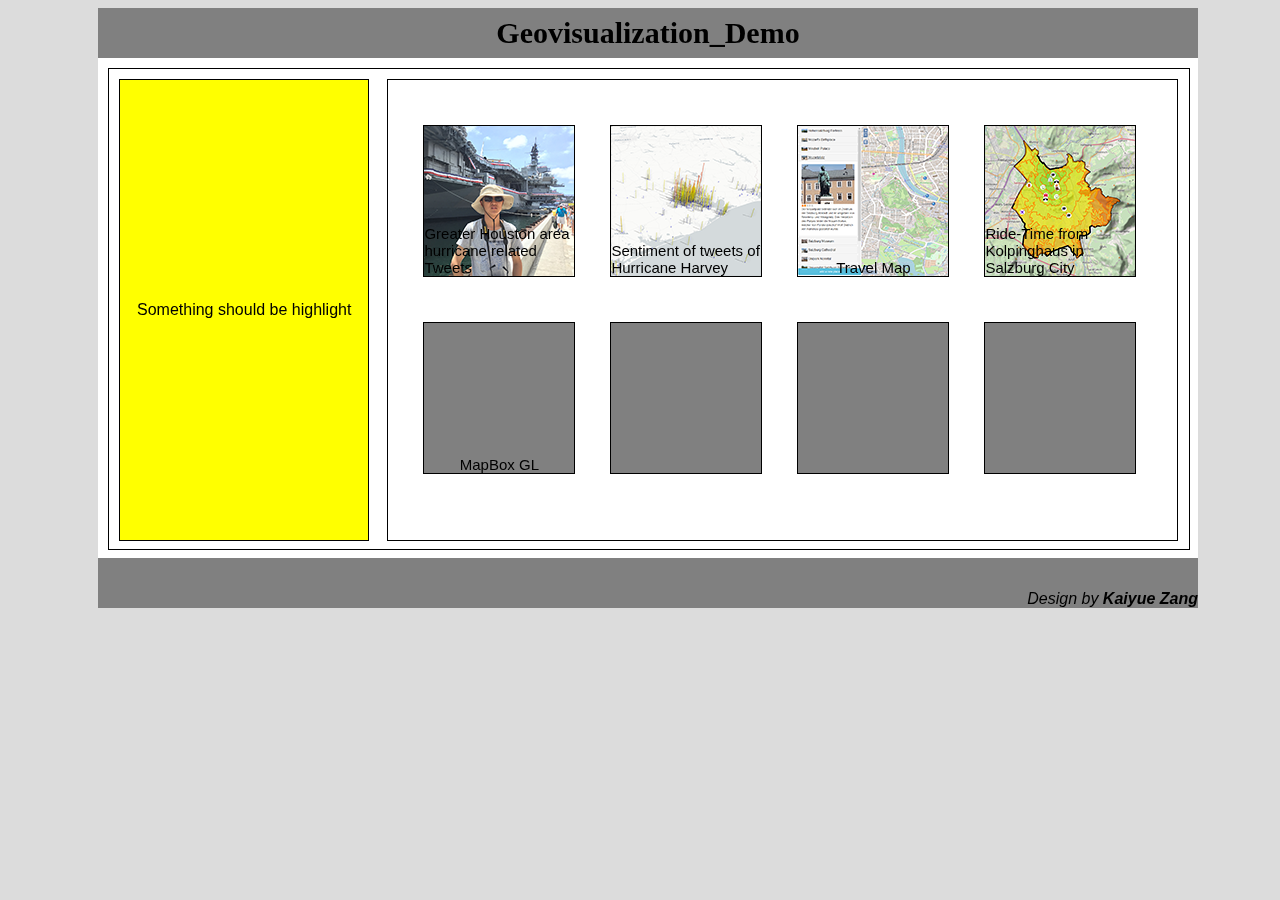
<file: Homepage/index.html>
<!DOCTYPE html>
<html>

<head>
    <meta charset="utf-8">
    <title>Geovisualization_Demo</title>
    <link rel="stylesheet" href="css/style.css">
</head>

<body>
    <div id="base">
        <div class="label top">Geovisualization_Demo</div>
        <div id="mainBody">
            <div class="mar">
                <div id="left">
                    <div class="mar">
                        <div id="leftBody">
                            Something should be highlight
                        </div>
                    </div>
                </div>
                <div id="right">
                    <div class="mar">
                        <div id="rightBody">
                            <a class="mapName" href="../map1/map1.html"><div class="box" id="box1">Greater Houston area hurricane related Tweets</div></a>
                            <a class="mapName" href="../map2/map2.html"><div class="box" id="box2">Sentiment of tweets of Hurricane Harvey</div></a>
                            <a class="mapName" href="../map3/map3.html"><div class="box" id="box3">Travel Map</div></a>
                            <a class="mapName" href="../map4/map4.html"><div class="box" id="box4">Ride-Time from Kolpinghaus in Salzburg City</div></a>
                            <a class="mapName" href="../map5/map5.html"><div class="box" id="box5">MapBox GL</div></a>
                            <div class="box" id="box6"></div>
                            <div class="box" id="box7"></div>
                            <div class="box" id="box8"></div>
                        </div>
                    </div>
                </div>
            </div>
        </div>
        <div class="label bottom"><i>Design by <b>Kaiyue Zang</b></i></div>
    </div>
</body>

</html>
</file>
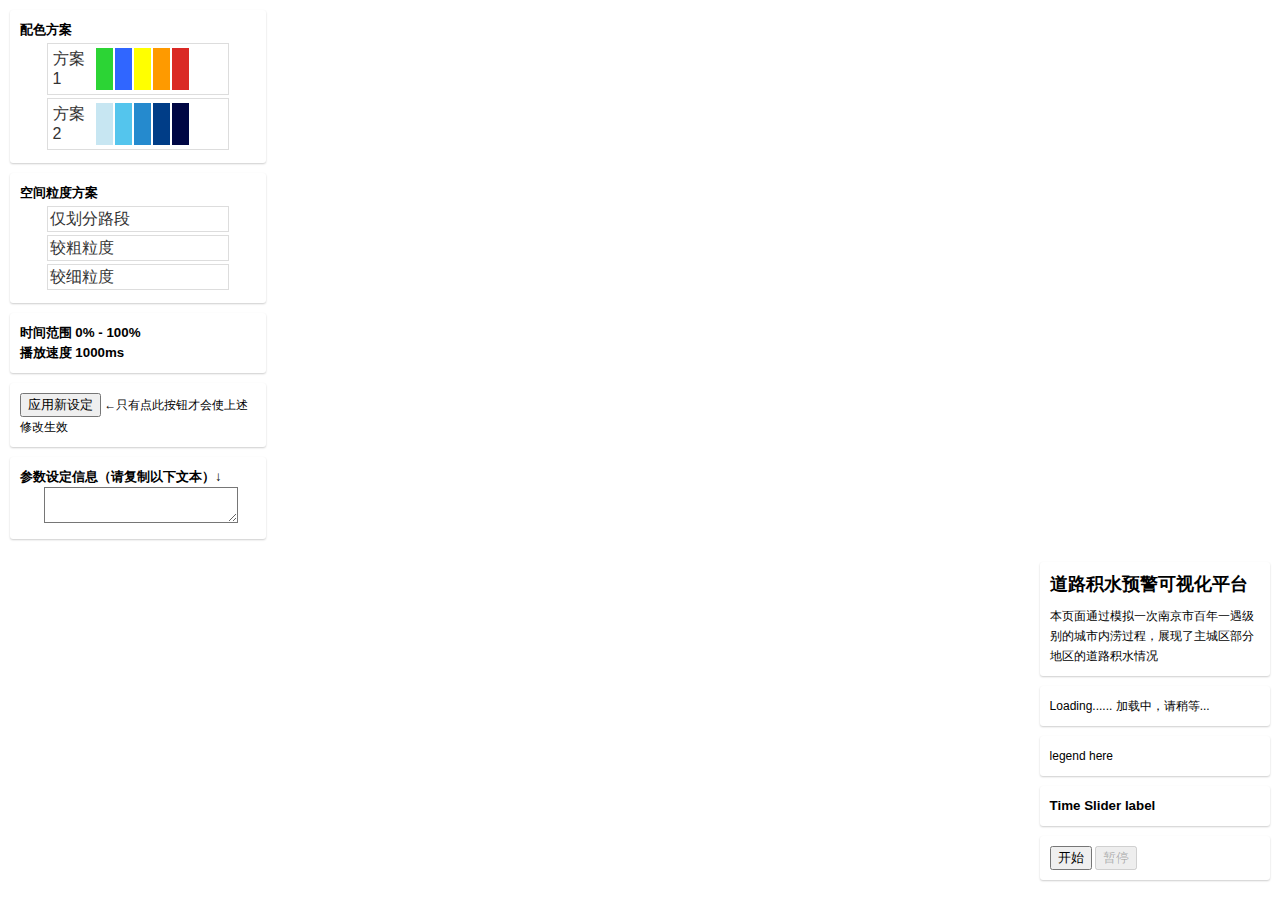
<file: map5/map5.html>
<!DOCTYPE html>
<html lang="en">
<head>
    <meta charset="UTF-8">
    <title>Road WaterLogging</title>
    <script src='https://api.mapbox.com/mapbox-gl-js/v0.53.0/mapbox-gl.js'></script>
    <link href='https://api.mapbox.com/mapbox-gl-js/v0.53.0/mapbox-gl.css' rel='stylesheet'/>
    <script src="https://apps.bdimg.com/libs/jquery/2.1.4/jquery.min.js"></script>
    <script src="jquery-ui/1.12.1/jquery-ui.js"></script>
    <link href="jquery-ui/1.12.1/themes/base/jquery-ui.css" rel="stylesheet">
    <script src='https://api.mapbox.com/mapbox-gl-js/plugins/mapbox-gl-language/v0.10.0/mapbox-gl-language.js'></script>
    <script src="legendText.js"></script>
    <script src="granularityText.js"></script>


    <!--整体样式-->
    <style>
        body {
            margin: 0;
            padding: 0;
        }


        #map {
            position: absolute;
            top: 0;
            bottom: 0;
            width: 100%;
        }
    </style>

    <!--边栏样式-->
    <style>

        .map-overlay {
            font: 12px/20px 'Helvetica Neue', Arial, Helvetica, sans-serif;
            position: absolute;
            padding: 10px;
        }

        .right {
            width: 18%;
            bottom: 0;
            right: 0;
        }

        .left {
            width: 20%;
            top: 0;
            left: 0;
        }

        .map-overlay .map-overlay-inner {
            background-color: #fff;
            box-shadow: 0 1px 2px rgba(0, 0, 0, 0.20);
            border-radius: 3px;
            padding: 10px;
            margin-bottom: 10px;
        }

        .map-overlay h2 {
            line-height: 24px;
            display: block;
            margin: 0 0 10px;
        }


        .slider {
            margin: 0 10% 0 10%;
            width: 80%;
        }

        .selectable .ui-selecting {
            background: #666666;
        }

        .selectable .ui-selected {
            background: #aaaaaa;
            color: white;
        }

        .selectable {
            list-style-type: none;
            margin: 0 0 0 10%;
            padding: 0;
            width: 80%;
        }

        .selectable li {
            margin: 3px;
            padding: 2px;
            font-size: 12pt;
            /*height: 50px;*/
        }

        label {
            font-weight: bold;
            font-size: 10pt;
        }

        #style {
            margin: 0 0 0 10%;
            width: 80%;
            /*height: 25px;*/
            -webkit-appearance: none;
        }


    </style>


</head>
<body>

<div id='map'></div>


<!--左边栏-->
<div class='map-overlay left'>
    <div class='map-overlay-inner'>
        <label>配色方案</label>
        <div>
            <ol id="selectableLegend" class="selectable">
                <li class="ui-widget-content" id="defaultColor">
                    <table width="80%">
                        <tr>
                            <td>方案1</td>
                            <td style="width:15px;background-color:rgb(44,212,53);"></td>
                            <td style="width:15px;background-color:rgb(48,102,255);"></td>
                            <td style="width:15px;background-color:rgb(255,255,0);"></td>
                            <td style="width:15px;background-color:rgb(254,154,0);"></td>
                            <td style="width:15px;background-color:rgb(218,41,37);"></td>
                        </tr>
                    </table>
                </li>
                <li class="ui-widget-content">
                    <table width="80%">
                        <tr>
                            <td>方案2</td>
                            <td style="width:15px;background-color:rgb(199,230,242);"></td>
                            <td style="width:15px;background-color:rgb(84,197,237);"></td>
                            <td style="width:15px;background-color:rgb(37,138,206);"></td>
                            <td style="width:15px;background-color:rgb(0,61,135);"></td>
                            <td style="width:15px;background-color:rgb(0,7,68);"></td>
                        </tr>
                    </table>
                </li>
            </ol>
        </div>
    </div>
    <div class='map-overlay-inner'>
        <label>空间粒度方案</label>
        <div>
            <ol id="selectableGranularity" class="selectable">
                <li class="ui-widget-content">仅划分路段</li>
                <li class="ui-widget-content" id="defaultGranularity">较粗粒度</li>
                <li class="ui-widget-content">较细粒度</li>
            </ol>
        </div>
    </div>
    <div class='map-overlay-inner'>
        <label>时间范围</label>
        <label id='timeRange'>0% - 100%</label>
        <div id="slider2" class="slider"></div>
        <label>播放速度</label>
        <label id='animateSpeed'>1000ms</label>
        <div id="slider3" class="slider"></div>
    </div>
    <div class='map-overlay-inner'>
        <button id="ReSetting" onclick=ReSetting();>应用新设定</button>
        ←只有点此按钮才会使上述修改生效
    </div>
    <div class='map-overlay-inner'>
        <label for="style">参数设定信息（请复制以下文本）↓</label><br/>
        <textarea id="style" rows="" cols="" readonly></textarea>
    </div>
</div>

<!--右边栏-->

<div class='map-overlay right'>
    <div class='map-overlay-inner'>
        <h2>道路积水预警可视化平台</h2>
        <div>本页面通过模拟一次南京市百年一遇级别的城市内涝过程，展现了主城区部分地区的道路积水情况</div>
    </div>
    <div class='map-overlay-inner'>
        <div id='position'>
            Loading......
            加载中，请稍等...
        </div>
    </div>
    <div class='map-overlay-inner'>
        <div id='legend' class='legend'>
            legend here
        </div>
    </div>
    <div class='map-overlay-inner'>
        <label id='slider1Label'>Time Slider label</label>
        <div id="slider1" class="slider"></div>
    </div>

    <div class='map-overlay-inner'>
        <button id="startButton" onclick=start();>开始</button>
        <button id="stopButton" onclick=stop(); disabled>暂停</button>
    </div>
</div>


<script>

    //左侧时间范围
    $(function () {
        $("#slider2").slider(
            {
                range: true,
                min: 0,
                max: 10,
                step: 1,
                values: [0, 10],
                slide: function (event, ui) {
                    $("#timeRange").text(ui.values[0] + "0% - " + ui.values[1] + "0%");
                }
            }
        );
        $("#slider3").slider(
            {
                min: 100,
                max: 3000,
                value: 1000,
                slide: function (event, ui) {
                    $("#animateSpeed").text(ui.value + "ms");
                }
            }
        );
    });

    //配色方案选择器
    var LegendIndex;
    $(function () {
        $("#selectableLegend").selectable({
            create: function (event, ui) {
                $("#defaultColor").addClass("ui-selected");
            },
            selected: function (event, ui) {
                LegendIndex = $("#selectableLegend li").index(ui.selected) + 1;
            }
        });
    });


    //粒度选择器
    var GranularityIndex;
    $(function () {
        $("#selectableGranularity").selectable({
            create: function (event, ui) {
                $("#defaultGranularity").addClass("ui-selected");
            },
            selected: function (event, ui) {
                GranularityIndex = $("#selectableGranularity li").index(ui.selected) + 1;
            }
        });
    });


    var SettingList =
        {
            "lengend": 1,
            "granularity": 2,
            "timeRange": [0, 10],
            "animateSpeed": 1000
        };

    function ReSetting() {
        if (LegendIndex == null)
            LegendIndex = 1;
        SettingList["lengend"] = LegendIndex;

        if (GranularityIndex == null)
            GranularityIndex = 2;
        SettingList["granularity"] = GranularityIndex;
        SettingList["timeRange"] = $("#slider2").slider("values");
        SettingList["animateSpeed"] = $("#slider3").slider("value");


        if (interval != null) {//判断计时器是否为空
            clearInterval(interval);
            interval = setInterval(overs, SettingList["animateSpeed"]);//重新设定
        }

        MoveEvent();//刷新粒度说明文字

        $("#style").val(JSON.stringify(SettingList));
        Setting1(true);
        Setting2();

    }


    var LayersIds = [
        "Roads_Water_RS",
        "Roads_Water_500m",
        "Roads_Water_200m",
        "Roads_Water_100m",
        "Roads_Water_50m"
    ];


    function Setting1(re) {

        setLegend(SettingList["lengend"]);
        setTimeSlider(SettingList["timeRange"],re);
        $("#style").val(JSON.stringify(SettingList));

    }

    function Setting2() {

        var color = getColor(SettingList["lengend"]);

        for (var i in LayersIds) {
            //set Color
            map.setPaintProperty(LayersIds[i], "line-color", color);

            //set ZoomRange (粒度切换)
            var range = getLayerRange(LayersIds[i], SettingList["granularity"]);
            map.setLayerZoomRange(LayersIds[i], range[0], range[1]);


        }

    }


    //各种参数设定及初始化
    Setting1(false);


    // 时间进度条
    function setTimeSlider(timeRange,re) {
        var Value = 0;

        if (re)
            var currentValue = $("#slider1").slider('value');
            if (currentValue >= timeRange[0] && currentValue<= timeRange[1])
                Value = currentValue;


        $("#slider1").slider(
            {
                range: "min",
                min: timeRange[0],
                max: timeRange[1],
                value: Value,
                slide: refreshSwatch,
                change: refreshSwatch
            }
        );
    }

    //绘制图例
    function setLegend(lengendIndex) {
        if (lengendIndex === 1)
            $("#legend").html(LagendTable1);
        else
            $("#legend").html(LagendTable2);

    }

    function getColor(lengendIndex) {
        if (lengendIndex === 1)
            return ColorbyLagendTable1;
        else
            return ColorbyLagendTable2;
    }

    function getLayerRange(layerId, granIndex) {
        if (granIndex === 1)
            return Granularity1[layerId];
        else if (granIndex === 2)
            return Granularity2[layerId];
        else
            return Granularity3[layerId];
    }

    function getWidth(zoomLevel){
        if (zoomLevel <= 12.5)
            return LineLevelWidth1;
        else if (zoomLevel <= 14)
            return LineLevelWidth2;
        else
            return LineLevelWidth3;

    }

    // 加载地图
    mapboxgl.accessToken = 'pk.eyJ1IjoiYW5keXphbmctc2FseiIsImEiOiJjamNmMTFnY3YweTdnMzNyd3N0dmJvN3BmIn0.IjY9YwmRWtL8axbT4AzQRg';
    var map = new mapboxgl.Map({
        container: 'map',
        style: 'mapbox://styles/mapbox/light-v9',//TODO 换成自己的底图
        maxZoom: 15.5,
        minZoom: 11,
        zoom: 12,
        center: [118.76, 32.06]
    });


    // 控制台
    map.addControl(new MapboxLanguage());//语言

    map.addControl(new mapboxgl.NavigationControl());//导航控制

    var scale = new mapboxgl.ScaleControl({
        maxWidth: 80,
        unit: 'imperial'
    });
    map.addControl(scale);
    scale.setUnit('metric');//比例尺


    // 加载地图数据
    map.on('load', function () {
        //RS
        map.addSource('Roads_Water_RS', {
            'type': 'vector',
            'scheme': 'tms',
            'tiles': ['http://47.100.122.244:8080/geoserver/gwc/service/tms/1.0.0/Thesis%3ARoads_Water_RS@EPSG%3A900913@pbf/{z}/{x}/{y}.pbf']
        });

        map.addLayer({
            "id": "Roads_Water_RS",
            "source": 'Roads_Water_RS',
            "source-layer": 'Roads_Water_RS',
            "type": "line",
            "paint": {
                // "line-color": getColor(SettingList["lengend"]),
                "line-width": LineLevelWidth1
            }
        });
        //500m
        map.addSource('Roads_Water_500m', {
            'type': 'vector',
            'scheme': 'tms',
            'tiles': ['http://47.100.122.244:8080/geoserver/gwc/service/tms/1.0.0/Thesis%3ARoads_Water_500m@EPSG%3A900913@pbf/{z}/{x}/{y}.pbf']
        });

        map.addLayer({
            "id": "Roads_Water_500m",
            "source": 'Roads_Water_500m',
            "source-layer": 'Roads_Water_500m',
            "type": "line",
            "paint": {
                // "line-color": getColor(SettingList["lengend"]),
                "line-width": LineLevelWidth1
            }
        });
        //200m
        map.addSource('Roads_Water_200m', {
            'type': 'vector',
            'scheme': 'tms',
            'tiles': ['http://47.100.122.244:8080/geoserver/gwc/service/tms/1.0.0/Thesis%3ARoads_Water_200m@EPSG%3A900913@pbf/{z}/{x}/{y}.pbf']
        });

        map.addLayer({
            "id": "Roads_Water_200m",
            "source": 'Roads_Water_200m',
            "source-layer": 'Roads_Water_200m',
            "type": "line",
            "paint": {
                // "line-color": getColor(SettingList["lengend"]),
                "line-width": LineLevelWidth1
            }
        });
        //100m
        map.addSource('Roads_Water_100m', {
            'type': 'vector',
            'scheme': 'tms',
            'tiles': ['http://47.100.122.244:8080/geoserver/gwc/service/tms/1.0.0/Thesis%3ARoads_Water_100m@EPSG%3A900913@pbf/{z}/{x}/{y}.pbf']
        });

        map.addLayer({
            "id": "Roads_Water_100m",
            "source": 'Roads_Water_100m',
            "source-layer": 'Roads_Water_100m',
            "type": "line",
            "paint": {
                // "line-color": getColor(SettingList["lengend"]),
                "line-width": LineLevelWidth1
            }
        });
        //50m
        map.addSource('Roads_Water_50m', {
            'type': 'vector',
            'scheme': 'tms',
            'tiles': ['http://47.100.122.244:8080/geoserver/gwc/service/tms/1.0.0/Thesis%3ARoads_Water_50m@EPSG%3A900913@pbf/{z}/{x}/{y}.pbf']
        });

        map.addLayer({
            "id": "Roads_Water_50m",
            "source": 'Roads_Water_50m',
            "source-layer": 'Roads_Water_50m',
            "type": "line",
            "paint": {
                // "line-color": getColor(SettingList["lengend"]),
                "line-width": LineLevelWidth1
            }
        });


        //TODO 注记图层
        // var labelurl = "https://api.mapbox.com/styles/v1/andyzang-salz/cjtoimj710dcs1flfqufy6bga/wmts?access_token=pk.eyJ1IjoiYW5keXphbmctc2FseiIsImEiOiJjamNmMTFnY3YweTdnMzNyd3N0dmJvN3BmIn0.IjY9YwmRWtL8axbT4AzQRg";
        //
        // map.addSource('label',{
        //
        // });

        Setting2();//设定配色方案
        MoveEvent();
        filterDataBy($("#slider1").slider("option", "min"));

    });


    function MoveEvent() {
        var mapZoom = map.getZoom().toFixed(2);
        var mapPosition = map.getCenter();
        var lon = mapPosition.lng.toFixed(4);
        var lat = mapPosition.lat.toFixed(4);
        var layerNow = activeGranularity(mapZoom);

        for (var i in LayersIds) {
            // set Color
            map.setPaintProperty(LayersIds[i], "line-width", getWidth(mapZoom));
        }


        var positionStr = "<table><tr><td>经度:</td><td>" + lon + "</td></tr><tr><td>纬度:</td><td>" + lat + "</td></tr><tr><td>缩放级别:</td><td>" + mapZoom + "</td></tr><tr><td>当前空间粒度:</td><td>" + layerNow + "</td></tr></table>";

        $("#position").html(positionStr);
    }

    map.on("moveend", MoveEvent);


    //时间轴事件
    function filterDataBy(timeIndex) {

        var filters = ['==', 'timeindex', timeIndex];
        for (var i in LayersIds) {
            map.setFilter(LayersIds[i], filters);
        }
        // Set the label
        //TODO     function getLabelName(index) {}
        var label = timeIndex + "0%";
        $("#slider1Label").text(label);
    }

    function refreshSwatch() {
        var index = $("#slider1").slider("value");

        // map.getSource("flood").updateImage({url: getPath(index)}); TODO
        filterDataBy(index);
    }


    // set animate
    var interval = null;//计时器

    function start() {//启动计时器函数
        $("#startButton").attr("disabled", "disabled");
        $("#stopButton").removeAttr("disabled");
        if (interval != null) {//判断计时器是否为空
            clearInterval(interval);
            interval = null;
        }
        interval = setInterval(overs, SettingList["animateSpeed"]);//启动计时器，调用overs函数，
    }

    function overs() {
        var currentIndex = $("#slider1").slider("value");
        var max = $("#slider1").slider("option", "max");
        var min = $("#slider1").slider("option", "min");
        var index = currentIndex + 1;
        if (index > max)
            index = min;
        filterDataBy(index);
        $("#slider1").slider("value", index);

    }

    function stop() {
        clearInterval(interval);
        interval = null;
        $("#stopButton").attr("disabled", "disabled");
        $("#startButton").removeAttr("disabled");
    }


</script>


</body>
</html>
</file>
<file: Homepage/css/style.css>
body {
    width: 100%;
    height: 100%;
    margin: 5 auto;
    position: fixed;
    font-family: "Helvetica Neue", Arial, Helveticam sans-serif;
    background: rgb(220, 220, 220);
}

#base {
    width: 1100px;
    height: 600px;
    position: relative;
    margin: 0 auto;
}


/*Set label's style*/

.top {
    font-family: Georgia, serif;
    font-weight: bold;
    font-size: 30px;
    display: flex;
    justify-content: center;
    align-items: center;
}

.bottom {
    display: flex;
    justify-content: flex-end;
    align-items: flex-end;
}

.label {
    background: grey;
    height: 50px;
    width: 1100px;
}


/*Set mainpart's style*/

#mainBody {
    background: white;
    /*text-align: center;*/
    width: 1080px;
    height: 480px;
    padding: 10px;
}


/*Margin set*/

.mar {
    /*margin: 10px;*/
    border: thin solid #000000;
    height: 100%;
    width: 100%;
}

#left {
    /*    background: white;*/
    float: left;
    height: 460px;
    width: 23%;
    padding: 10px;
}

#right {
    /*background: grey;*/
    float: left;
    height: 460px;
    width: 73%;
    padding: 10px;
}


/*Leftside setting*/

#leftBody {
    background: yellow;
    height: 100%;
    width: 100%;
    display: flex;
    justify-content: center;
    align-items: center;
}


/*Rightside setting*/

#rightBody {
    /*    background: yellow;*/
    height: 100%;
    width: 100%;
}

.mapName{
    color:black;
    text-decoration:none;
    font-size: 15px;
}

.box {

    background: gray;
    float: left;
    border: thin solid #000000;
    height: 150px;
    width: 150px;
    display: flex;
    justify-content: center;
    align-items: flex-end;
    margin-top: 45px;
    margin-left: 35px;
}

#box1 {
    background-image:url(../image/map1.png);
    background-size:100% 100%;
}

#box2 {
	background-image:url(../image/map2.png);
    background-size:100% 100%;
}

#box3 {
    background-image:url(../image/map3.png);
    background-size:100% 100%;
}

#box4 {
    background-image:url(../image/map4.png);
    background-size:100% 100%;
}
</file>
